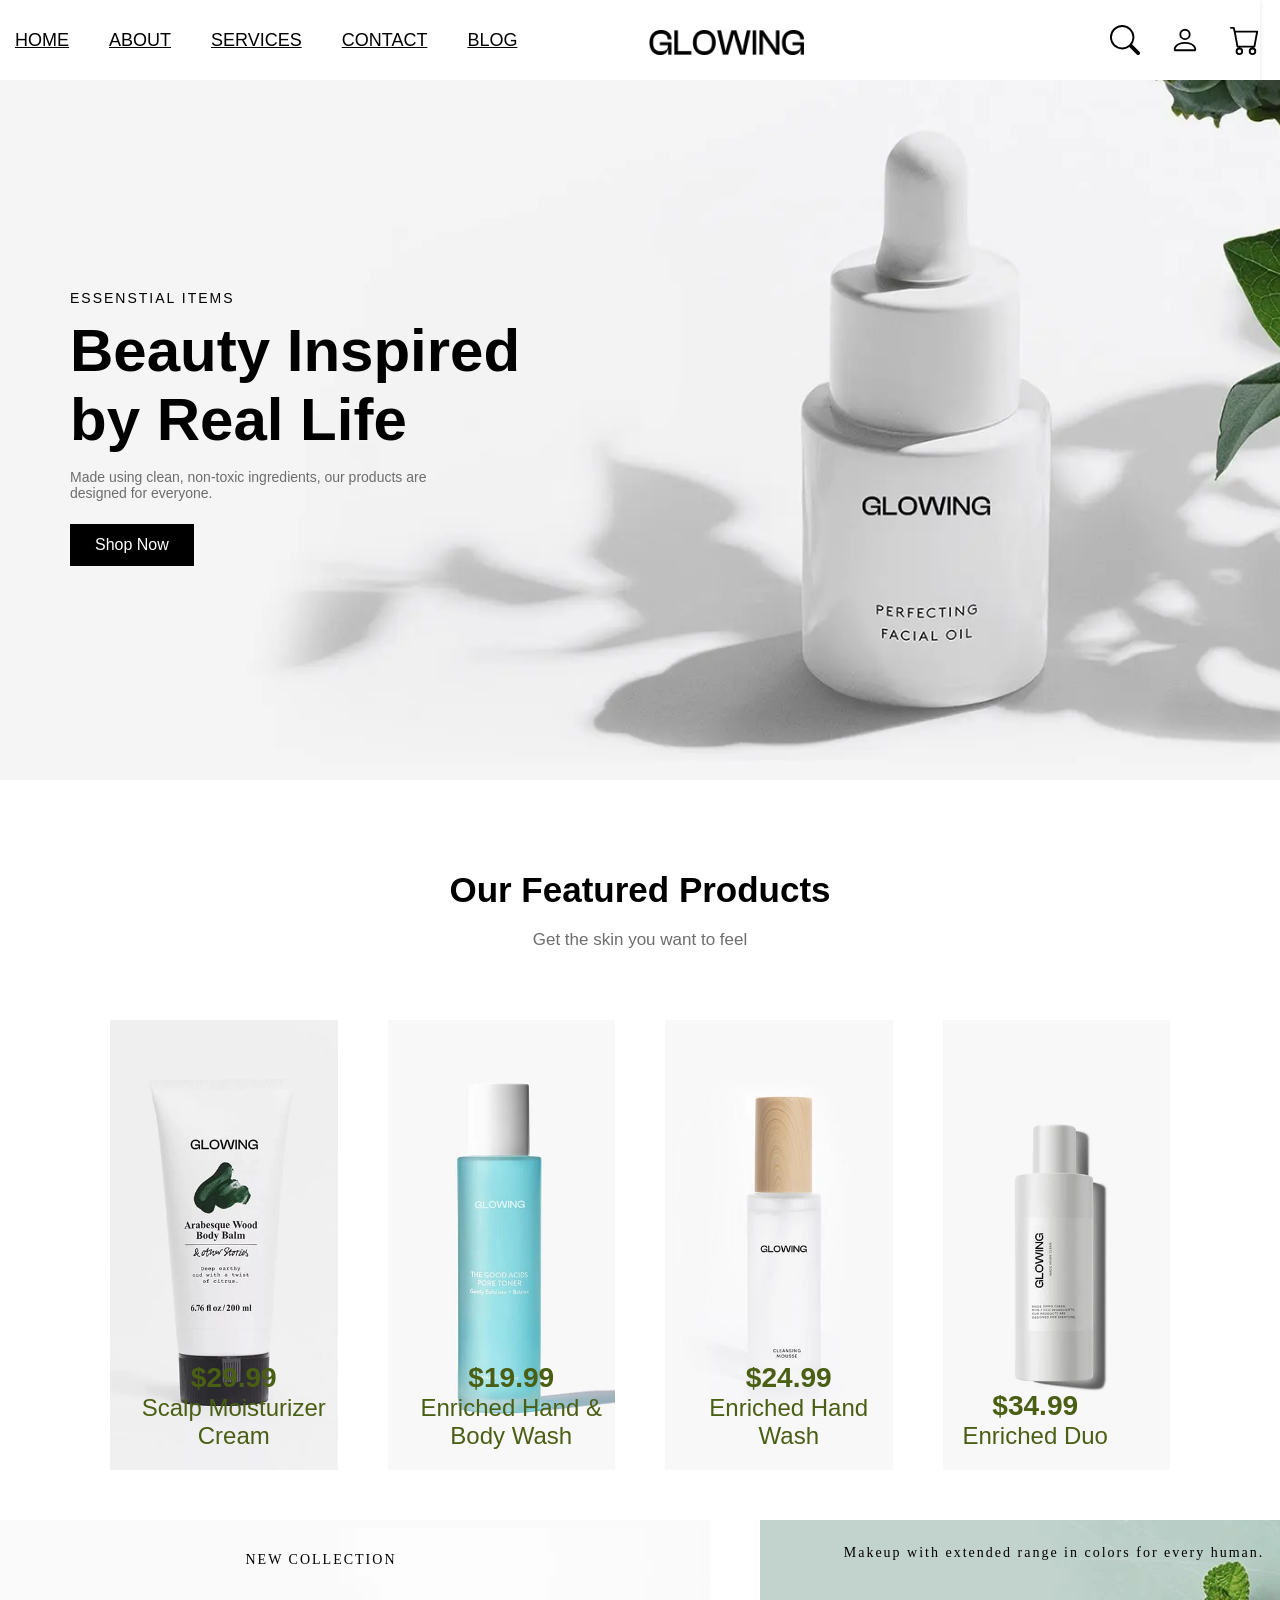
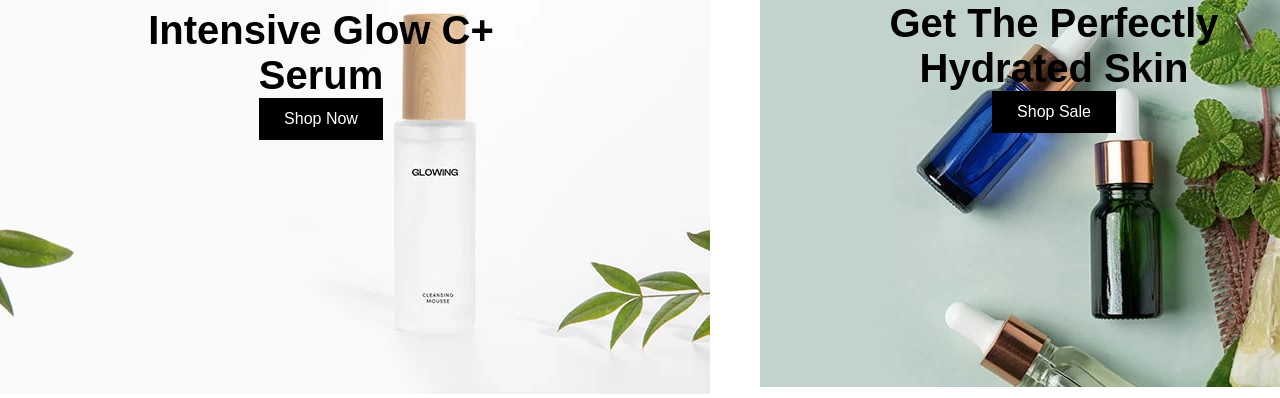
<file: Glowing/Glowing/index.html>
<!DOCTYPE html>
<html lang="en">

<head>
  <meta charset="UTF-8">
  <meta name="viewport" content="width=device-width, initial-scale=1.0">
  <title>Glowing</title>
  <link rel="stylesheet" href="styles.css">
</head>

<body>
  <nav class="navbar">
    <!-- Left side links -->
    <ul class="nav-links left">
      <li><a href="#">HOME</a></li>
      <li><a href="#">ABOUT</a></li>
      <li><a href="#">SERVICES</a></li>
      <li><a href="#">CONTACT</a></li>
      <li><a href="#">BLOG</a></li>
    </ul>

    <!-- Center logo -->
    <div class="logo"><img src="logo-dark.png" alt="" height="25px" width="155px"></div>

    <!-- Right side icons -->
    <ul class="nav-icons right" style="display: flex; gap: 30px;">
      <svg xmlns="http://www.w3.org/2000/svg" width="30" height="30" fill="currentColor" class="bi bi-search"
        viewBox="0 0 16 16">
        <path
          d="M11.742 10.344a6.5 6.5 0 1 0-1.397 1.398h-.001q.044.06.098.115l3.85 3.85a1 1 0 0 0 1.415-1.414l-3.85-3.85a1 1 0 0 0-.115-.1zM12 6.5a5.5 5.5 0 1 1-11 0 5.5 5.5 0 0 1 11 0" />
      </svg>
      <svg xmlns="http://www.w3.org/2000/svg" width="30" height="30" fill="currentColor" class="bi bi-person"
        viewBox="0 0 16 16">
        <path
          d="M8 8a3 3 0 1 0 0-6 3 3 0 0 0 0 6m2-3a2 2 0 1 1-4 0 2 2 0 0 1 4 0m4 8c0 1-1 1-1 1H3s-1 0-1-1 1-4 6-4 6 3 6 4m-1-.004c-.001-.246-.154-.986-.832-1.664C11.516 10.68 10.289 10 8 10s-3.516.68-4.168 1.332c-.678.678-.83 1.418-.832 1.664z" />
      </svg>
      <svg xmlns="http://www.w3.org/2000/svg" width="30" height="30" fill="currentColor" class="bi bi-cart"
        viewBox="0 0 16 16">
        <path
          d="M0 1.5A.5.5 0 0 1 .5 1H2a.5.5 0 0 1 .485.379L2.89 3H14.5a.5.5 0 0 1 .491.592l-1.5 8A.5.5 0 0 1 13 12H4a.5.5 0 0 1-.491-.408L2.01 3.607 1.61 2H.5a.5.5 0 0 1-.5-.5M3.102 4l1.313 7h8.17l1.313-7zM5 12a2 2 0 1 0 0 4 2 2 0 0 0 0-4m7 0a2 2 0 1 0 0 4 2 2 0 0 0 0-4m-7 1a1 1 0 1 1 0 2 1 1 0 0 1 0-2m7 0a1 1 0 1 1 0 2 1 1 0 0 1 0-2" />
      </svg>
    </ul>
  </nav>

  <!-- Hero Slider -->
  <section class="hero">
    <div class="slider">
      <div class="slide active">
        <img src="hero-slider-01.webp" alt="Slide 1">
        <div class="text">
          <p class="small-text">ESSENSTIAL ITEMS</p>
          <h1>Beauty Inspired <br> by Real Life</h1>
          <p class="desc">Made using clean, non-toxic ingredients, our products are designed for everyone.
          </p>
          <button>Shop Now</button>
        </div>
      </div>
      <div class="slide">
        <img src="hero-slider-02.webp" alt="Slide 2">
        <div class="text">
          <p class="small-text">NEW COLLECTION</p>
          <h1>Get The Perfectly <br> Hydrated Skin</h1>
          <p class="desc">Made using clean, non-toxic ingredients, our products are designed for everyone.
          </p>
          <button>Shop Now</button>
        </div>
      </div>
      <div class="slide">
        <img src="hero-slider-03.webp" alt="Slide 3">
        <div class="text">
          <p class="small-text">GET THE GLOW</p>
          <h1>Be Your Kind of <br> Beauty</h1>
          <p class="desc">Made using clean, non-toxic ingredients, our products are designed for everyone.
          </p>
          <button>Shop Now</button>
        </div>
      </div>
    </div>
  </section>

  <!-- Image Hover Section -->
  <section class="gallery">
    <h2 class="galleryh2">Our Featured Products</h2>
    <p class="gallerysml-text">Get the skin you want to feel</p>

    <div class="image-hover">

      <div class="image-box">
        <img src="product-11-1.jpg" class="img1">
        <img src="product-11-2.jpg" class="img2">
        <div class="image-text">
          <h3>$29.99</h3>
          <p>Scalp Moisturizer Cream</p>
        </div>
      </div>



      <div class="image-box">
        <img src="product-03-3.jpg" class="img1">
        <div class="image-text">
          <h3>$19.99</h3>
          <p>Enriched Hand & Body Wash </p>
        </div>
        <img src="product-03-1.jpg" class="img2">
      </div>

      <div class="image-box">
        <img src="product-05-1.jpg" class="img1">
        <div class="image-text">
          <h3>$24.99</h3>
          <p> Enriched Hand Wash</p>
        </div>
        <img src="product-05-2.jpg" class="img2">
      </div>

      <div class="image-box">
        <img src="product-06-1.jpg" class="img1">
        <div class="image-text">
          <h3>$34.99</h3>
          <p>Enriched Duo</p>
        </div>
        <img src="product-06-2.jpg" class="img2">
      </div>
    </div>
    <!-- 2 images in one div -->
    <div class="container">
      <div class="text-overlay">
        <img class="card" src="banner-01.jpg" class="img1">
        <p>NEW COLLECTION</p>
        <h3 class="text-overlay-h3">Intensive Glow C+ <br>
          Serum
        </h3>
        <span><button>Shop Now</button></span>
      </div>
      <div class="text-overlay">
        <img class="card" src="banner-02.jpg" class="img1">
        <p class="para1">Makeup with extended range in colors for every human.</p>
        <h3 class="text-overlay-h3">Get The Perfectly <br>
          Hydrated Skin</h3>
        <span><button>Shop Sale</button></span>
      </div>
    </div>
  </section>
  <script>
    // Simple slider script
    let slides = document.querySelectorAll(".slide");
    let index = 0;

    function showSlide(i) {
      slides.forEach(slide => slide.classList.remove("active"));
      slides[i].classList.add("active");
    }

    setInterval(() => {
      index = (index + 1) % slides.length;
      showSlide(index);
    }, 3000);
  </script>



</body>

</html>
</file>
<file: Glowing/Glowing/styles.css>
* {
  margin: 0;
  padding: 0;
  box-sizing: border-box;
}

/* Navbar Layout */
.navbar {
  display: flex;
  justify-content: space-between;
  align-items: center;
  background: white;
  padding: 15px px;
  box-shadow: 0 2px 5px rgba(0,0,0,0.1);
  margin-right: 20px;
}

/* Left links */
.nav-links {
  list-style: none;
  display: flex;
  margin-left:15px
}

.nav-links li {
  margin-right: 40px;
  font-size: 18px;
  font-family: Arial, Helvetica, sans-serif;
}

.nav-links a {  color: black;
  font-weight: 400;
  transition: color 0.3s;
}

.nav-links a:hover {
  color: #007BFF;
}


/* Center logo */
.logo {
  height: 50px;
  width: 50px;
  text-align: center;
  margin-right:320px;
  margin-top: 30px;
  
}

/* Right icons */
.icons {
  list-style: none;
  gap: 40px;
}

.nav-icons li {
  margin-left: 40px;
}

.nav-icons a {
  color: black;
  font-size: 1.2em;
  transition: color 0.3s;
}

.nav-icons a:hover {
  color: #007BFF;
}

/* Hero Slider */
.hero {
  position: relative;
  width: 100%;
  height: 700px;
  overflow: hidden;
}

.slider {
  position: relative;
  width: 100%;
  height: 100%;
}

.slide {
  position: absolute;
  width: 100%;
  height: 100%;
  opacity: 0;
  transition: opacity 1s ease-in-out;
}

.slide.active {
  opacity: 1;
}

.slide img {
  width: 100%;
  height: 100%;
  object-fit: cover;
}

.slide .text {
  position: absolute;
  bottom: 50px;
  left: 50px;
  font-size: 2em;
  color:rgb(0, 0, 0);
  padding: 10px 20px;
  border-radius: 5px;
  font-family: Arial, Helvetica, sans-serif;
}
.text{
  position: absolute;
  top: 50%;
  left: 50%;
  transform: translateY(-50%);
  color:#333;
}
.small-text{
  letter-spacing: 2px;
  font-size: 14px;
  margin-bottom: 10px;
}
.text h1{
  font-size: 60px;
  margin-bottom: 15px;
}
.desc{
  max-width: 400px;
  margin-bottom: 20px;
  font-size: 14px;
  color: #6d6d6d;
}
button{
  padding: 12px 25px;
  background-color: black;
  color: white;
  border: none;
  cursor: pointer;
  font-size: 16px;
}
button:hover{
  background-color: #444;
}

/* Gallery */
.gallery {
  padding: 110px;
  text-align: center;
  display: flex;
  flex-direction: column;
}

.galleryh2 {
  margin-top: -20px;
  font-weight: 550;
 margin-bottom: 20px;
  font-size: 35px;
  font-family: Arial, Helvetica, sans-serif;
}
.gallerysml-text {
  margin-bottom: 70px;
  color: #6d6d6d;
  font-size: 17px;
  font-family: Arial, Helvetica, sans-serif;
}

.image-hover {
  display: flex;
  justify-content: center;
  gap: 50px;
}

.image-box {
  position: relative;
  width: 400px;
  height: 450px;
  overflow: hidden;
}

.image-box img {
  width: 100%;
  height: 100%;
  object-fit: cover;
  position: absolute;
  top: 0;
  left: 0;
  transition: opacity 0.6s ease-in-out;
}

.img1 {
  opacity: 1;
}

.img2 {
  opacity: 0;
}

.image-box:hover .img1 {
  opacity: 0;
}

.image-box:hover .img2 {
  opacity: 1;
}
.text2 img{
  width: 100%;
  height: 100%;
  object-fit: cover;
}
.image-text {
  position: absolute;
  bottom: 20px;
  left: 20px;
  color: #4a5f14;
  font-size: 24px;
  font-family: Arial, Helvetica, sans-serif;
}
.container {
  display: flex;
  justify-content: center;
  gap: 50px;
  margin: 50px 0;
}
.text-overlay p{
  font-size: 14px;
  letter-spacing: 2px;
  margin: -446px 0 0 0;

}

.text-overlay h3{
  font-size: 40px;
  margin: -20px 0 0 0;
  font-family: Arial, Helvetica, sans-serif;
  margin-top: 40px;
}
.text-overlay img{
  margin: 0 0 0 0px;
}

.container2 {
  display: flex;
  justify-content: center;
  gap: 50px;
  margin: 50px 0;
}
.text-overlay2 p{
  font-size: 14px;
  letter-spacing: 2px;
  margin: -446px 0 0 0;

}

.text-overlay2 h3{
  font-size: 40px;
  margin: -20px 0 0 0;
  font-family: Arial, Helvetica, sans-serif;
  margin-bottom: 30px;
}
.text-overlay2 img{
  margin: 0 0 0 170px;
}
.para1{
  font-size: 14px;
  letter-spacing: 2px;
  margin: -446px 0 0 0;
}
</file>
